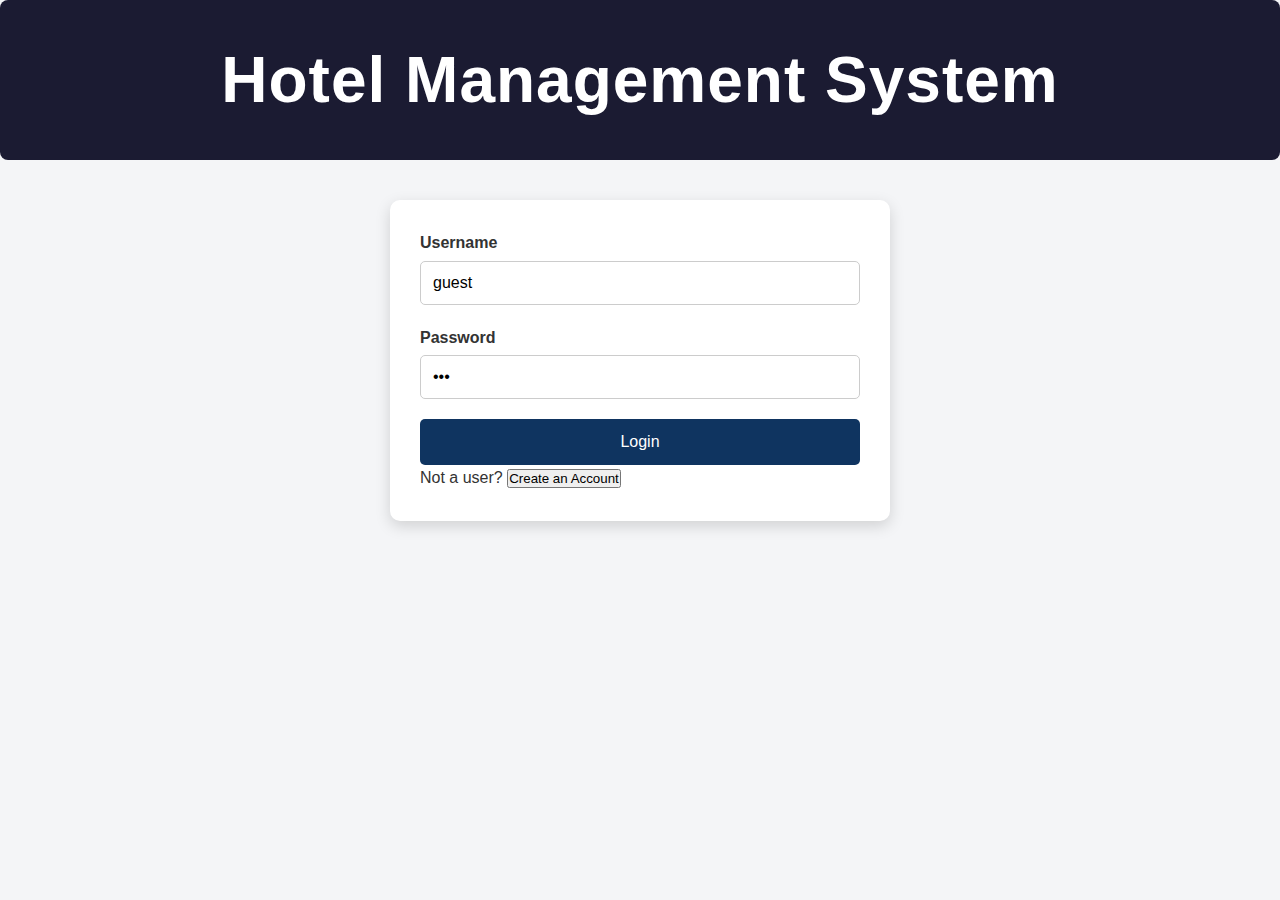
<file: templates/index.html>
<!DOCTYPE html>
<html lang="en">
  <head>
    <meta charset="UTF-8">
    <meta name="viewport" content="width=device-width, initial-scale=1">
    <title>HMS</title>
    <link href="../static/style.css" rel="stylesheet">
    <script src="../static/script.js"></script>
  </head>
  <body>
    <div class="header">
        <h1>Hotel Management System</h1>
       </div>
    <div id="loginForm" class = "form-container ">
      <form id ="login">
        <div class="formElement">
          <label for="username">Username</label>
          <input type="text" id="username" name="Username" value="guest" required >
        </div>
        <div class="formElement">
          <label for="password">Password</label>
          <input type="password" id="password" name="password" value="dev" required >
        </div>
        <button type="submit" class="btn-submit">Login</button>
        <br>Not a user? 
        <button type="button" id="createUsrBtn" class="createUsrBtn">Create an Account</button>
      </form>
    </div>
    
    <div id='createUsr' class="content hidden" > 
      <form id="createUsrForm" class="form-container">
        <div class="formElement">
          <label for="newUsr">Username</label>
          <input type="text" id="newUsr" name="newUsr" required>
        </div>
        <div class="formElement">
          <label for="newLUsr">Lname</label>
          <input type="text" id="newLUsr" name="newLUsr" required>
        </div>
        <div class="formElement">
          <label for="newEmail">Email</label>
          <input type="email" id="newEmail" name="newEmail" required>
        </div>
        <div class="formElement">
          <label for="newPNumber">Phone Number</label>
          <input type="tel" id="newPNumber" pattern="\d{9,15}" class="phoneNumber" name="newPNumber" required>
        </div>
        <div class="formElement">
          <label for="age">Age</label>
          <input type="age" id="age"  name="age" required>
        </div>
        <div class="formElement">
          <label for="password">Password</label>
          <input type="password" id="Pword" name="Pword" required>
        </div>
        <button type="submit" id="btn-createUsr">Create User</button>
      </form>
    </div>

    <div id='appContent'  class="hidden" > 
      <div class="nav">
        <button onClick="showSection('rooms');fetchRooms()">Show Rooms</button>
        <button onClick="showSection('bookings');fetchBookings()">My Bookings</button>
        <button onClick="showSection('newBookings');fetchRooms()">Book Room</button>
        <button onClick="showSection('chatSection');fetchRooms()">AI Agent! </button>
      </div>
      <div class='container'>
        <div id="rooms" class="content hidden">
          <h1>Available Rooms</h1>
          <div class="room-grid" id="roomGrid">            
          </div>
        </div>

        <div id="bookings" class="content hidden">
          <h2>My Bookings</h2>
          <div id="bookingList"></div>
        </div>
        <div id="newBookings" class="content hidden">
          <h1>New Booking</h1>
          <div class="form-container">
            <form id="bookingForm">
              <div class="formElement">
                <label>Guest Name</label>
                <input type="text" name="guestName" value="asd" required>
              </div>
              <div class="formElement">
                <label>Last name</label>
                <input type="text" name="lastName" value="asd" required>
              </div>
              <div class="formElement">
                <label>Email</label>
                <input type="email" name="email"  value="asd@gmail.com" required>
              </div>
              <div class="formElement">
                <label>Phone</label>
                <input type="tel" name="phone" pattern="\d{9,15}" class="phoneNumber" value="4520000213" required>
              </div>
              <div class="formElement">
                <label>Room Type</label>
                <select name="roomType" required>
                  <option value="single">Single</option>
                  <option value="double">Double</option>
                  <option value="Suite">Suite</option>
                </select>
              </div>
              <div class="formElement">
                <label>Check-in Date</label>
                <input type="date" name="checkIn" value="2025-02-02" required>
              </div>
              <div class="formElement">
                <label>Check-out Date</label>
                <input type="date" name="checkOut" value="2025-02-25" required>
              </div>
              <button type="submit" class="btn-submit">Book Room</button>
            </form>
          </div>
        </div>
        <div id="chatSection" class="content hidden">
          <h2>AI Agent</h2> <br> contact us @ 568987854202
          <div class="chat-container">
            <div class="chat-log" id="chatLog"></div>
            <div class="chat-input-container">
              <input type="text" id="chatInput" placeholder="Type your Message . . . "/>
              <button id="sendButton">Send</button>
            </div>
            <div class="chat-prompts" id="chatPrompts">
              <span onclick="setChatInput('Book a single room')">Book a single room</span>
              <span onclick="setChatInput('Book a double room')">Book a double room</span>
              <span onclick="setChatInput('Book a suite')">Book a suite </span>
              <span onclick="setChatInput('Cancel Booking ID')">Cancel Booking \ID\ </span>
              <span onclick="setChatInput('Show my bookings')">Show my bookings</span>
              <span onclick="setChatInput('Show price for Single')">Show price for single</span>
              <span onclick="setChatInput('Show price for double')">Show price for double</span>
              <span onclick="setChatInput('Show price for suite')">Show price for suite</span>
              <span onclick="setChatInput('Show available rooms')">Show available Rooms</span>

              
            </div>
              
            </div>
            
          </div>
    </div>
    </div>

  </body>
</html>
</file>
<file: static/style.css>
* {
  margin: 0;
  padding: 0;
  box-sizing: border-box;
  font-family: 'Poppins', sans-serif;
}

body {
  background-color: #f4f5f7;
  color: #333;
  line-height: 1.6;
}

.container {
  max-width: 1200px;
  margin: 0 auto;
  padding: 20px;
}

/* Header */
.header {
  background: #1b1b32;
  color: #fff;
  padding: 1.8rem;
  text-align: center;
  font-size: 2rem;
  font-weight: 700;
  letter-spacing: 1px;
  border-radius: 8px;
}

/* Navigation */
.nav {
  background: #16213e;
  padding: 1rem;
  display: flex;
  justify-content: center;
  gap: 15px;
  border-radius: 8px;
}

.nav button {
  background: #0f3460;
  border: none;
  color: #fff;
  padding: 12px 25px;
  cursor: pointer;
  border-radius: 6px;
  font-size: 1rem;
  font-weight: 500;
  transition: background 0.3s ease, transform 0.2s ease;
}

.nav button:hover {
  background: #e94560;
  transform: translateY(-2px);
}

/* Form */
.form-container {
  max-width: 500px;
  background: #fff;
  padding: 30px;
  border-radius: 10px;
  box-shadow: 0 5px 15px rgba(0, 0, 0, 0.15);
  margin: 40px auto;
}

.formElement {
  margin-bottom: 20px;
}

.formElement label {
  display: block;
  font-weight: 600;
  margin-bottom: 5px;
}

.formElement input,
.formElement select {
  width: 100%;
  padding: 12px;
  border: 1px solid #ccc;
  border-radius: 5px;
  font-size: 1rem;
}

/* Buttons */
.btn-submit,
.btn-createUsr {
  background: #0f3460;
  color: #fff;
  padding: 14px;
  border: none;
  border-radius: 5px;
  cursor: pointer;
  font-size: 1rem;
  font-weight: 500;
  width: 100%;
  transition: background 0.3s ease, box-shadow 0.3s ease;
}

.btn-submit:hover,
.btn-createUsr:hover {
  background: #e94560;
  box-shadow: 0 4px 10px rgba(233, 69, 96, 0.3);
}

/* Content */
.content {
  /*display: none;*/
  margin-top: 25px;
}

/* Room Grid */
.room-grid {
  display: grid;
  grid-template-columns: repeat(auto-fill, minmax(300px, 1fr));
  gap: 25px;
  margin-top: 25px;
}

.room-card {
  background: #fff;
  padding: 20px;
  border-radius: 10px;
  box-shadow: 0 5px 10px rgba(0, 0, 0, 0.1);
  transition: transform 0.3s ease;
}

.room-card:hover {
  transform: translateY(-5px);
}

/* Chat Section */
.chat-container {
  max-width: 600px;
  margin: 40px auto;
  padding: 25px;
  background: #fff;
  border-radius: 10px;
  box-shadow: 0 5px 15px rgba(0, 0, 0, 0.15);
}

.chat-log {
  height: 320px;
  overflow-y: auto;
  border: 1px solid #ccc;
  padding: 12px;
  margin-bottom: 12px;
  background: #f4f4f4;
  border-radius: 5px;
}

.chat-input-container {
  display: flex;
  gap: 12px;
}

.chat-input-container input {
  flex: 1;
  padding: 12px;
  border: 1px solid #ddd;
  border-radius: 5px;
  font-size: 1rem;
}

.chat-input-container button {
  padding: 12px 18px;
  background-color: #0f3460;
  color: white;
  border: none;
  border-radius: 5px;
  cursor: pointer;
  transition: background 0.3s ease, transform 0.2s ease;
}

.chat-input-container button:hover {
  background: #e94560;
  transform: translateY(-2px);
}

/* Utility Classes */
.hidden {
  display: none;
}
</file>
